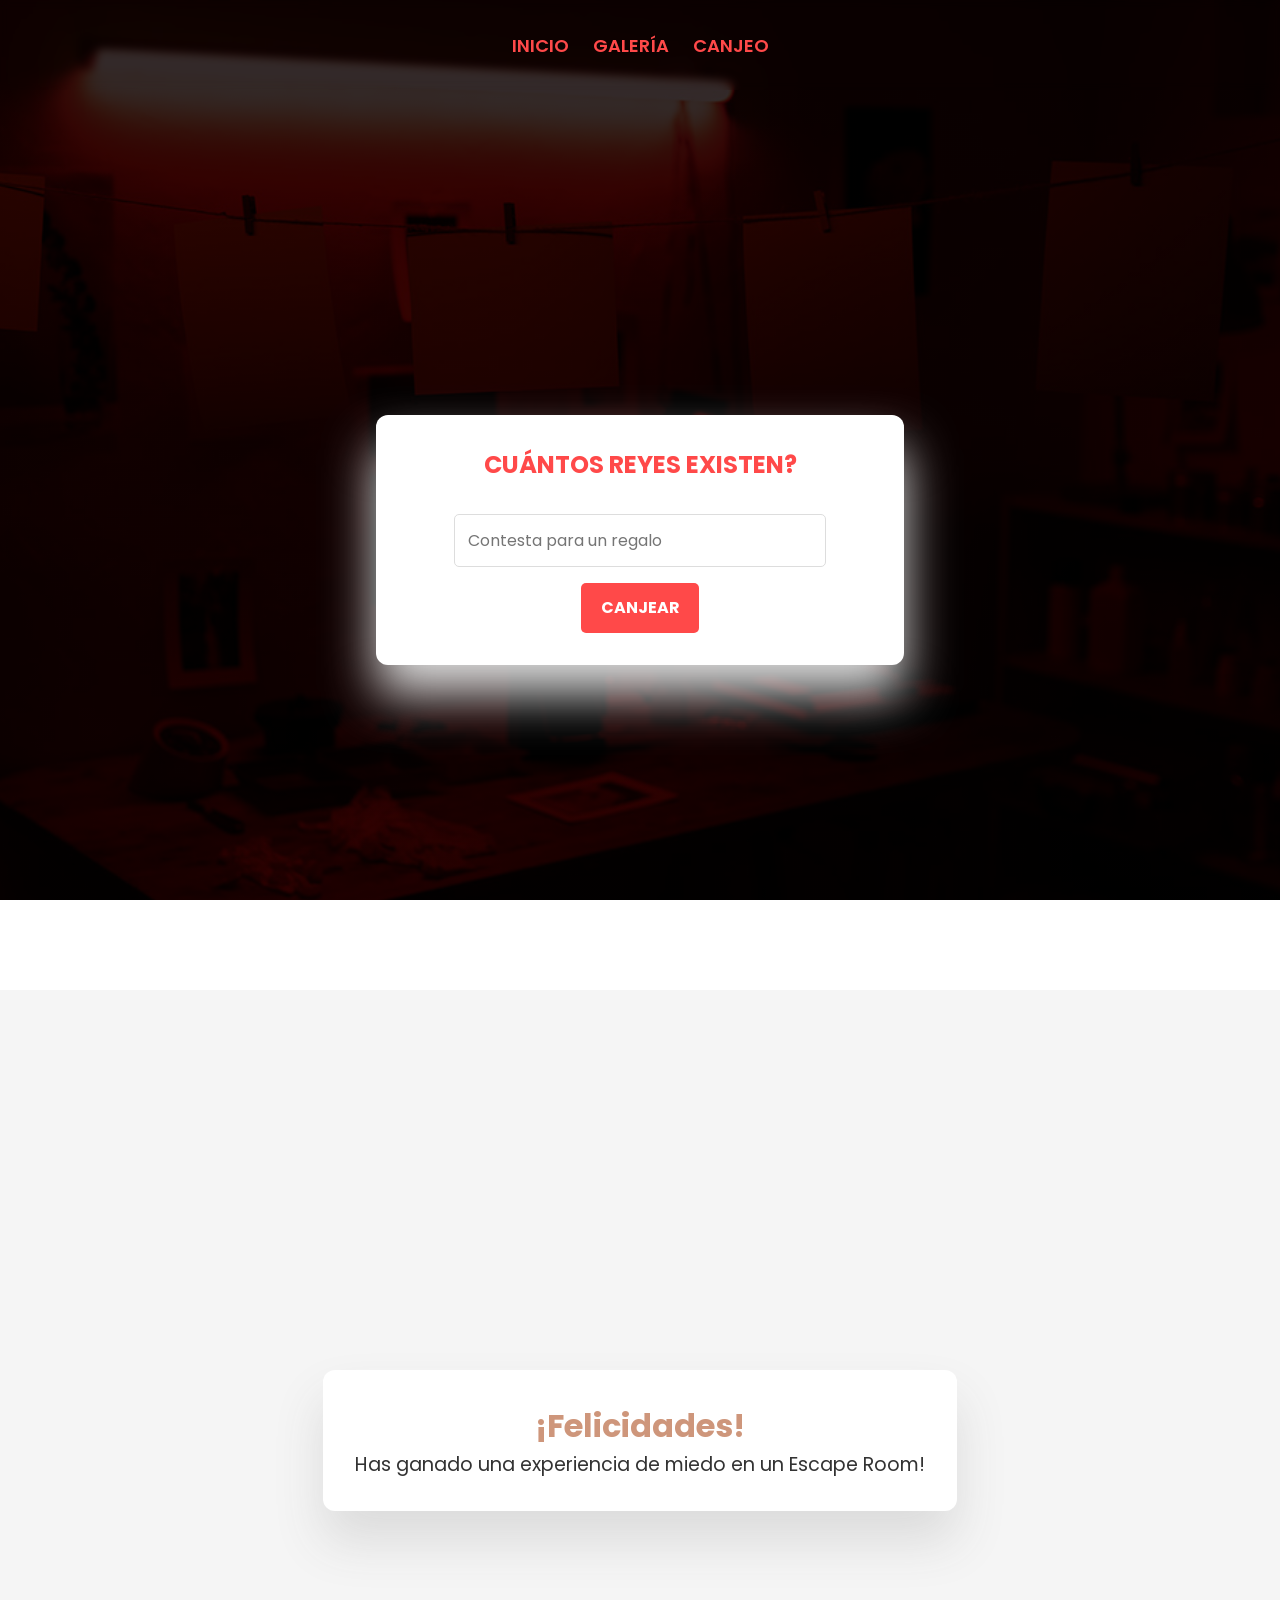
<file: index.html>
<!DOCTYPE html>
<html lang="es">
<head>
    <meta charset="UTF-8">
    <meta name="viewport" content="width=device-width, initial-scale=1.0">
    <title>Canje de Código de Regalo</title>
    <link rel="stylesheet" href="canjeoStyle.css">
</head>
<body>

    <header>
        <nav class="nav">
            <a href="https://roodri02.github.io/NUESTRA-WEB/index.html" >Inicio</a>
            <a href="https://roodri02.github.io/NUESTRA-WEB/galeria.html" >Galería</a>
            <a href="" class="active">Canjeo</a>
        </nav>

    </header>
    <!-- Contenedor Principal -->
    <div class="redeem-container">

        <div class="redeem-box">
            <h2>Cuántos reyes existen?</h2>
            <input type="text" id="gift-code" placeholder="Contesta para un regalo">
            <button id="redeem-btn">Canjear</button>
            <p id="error-message" class="hidden">Código incorrecto. Inténtalo nuevamente.</p>
        </div>
    </div>

    <!-- Pantalla de premio -->
    <div class="prize-container hidden">
        <div class="prize-message">
            <h2>¡Felicidades!</h2>
            <p>Has ganado una experiencia de miedo en un Escape Room!</p>
        </div>
    </div>


    <div class="container">
        <h1>El Asesino de la red</h1>
        <div class="escape-room-info">
            <p>Un asesino en serie tiene a los habitantes de Logroño completamente atemorizados. Ya ha matado a 12 personas en menos de tres meses y acaba de secuestrar a su última víctima. Los cuerpos de seguridad están desorientados, no saben como podrán atraparlo, lo único que conocen hasta ahora es su modus operandi, selecciona a sus víctimas a través de las redes sociales.
                <br>
                <br>
                ¿Podrás averiguar de quien se trata? ¿Y salvar a su última víctima con vida? Rápido, no sabemos de cuanto tiempo disponemos antes de que lo asesine. Y sobre todo cuidado, es una persona muy astuta, no te conviertas en su siguiente víctimas.
                ¿Podrás atraparlo a TIEMPO?
                <br>
                <br> Cuando estés preparada para adentrarte en la Escape Room, pulsa el botón que se encuentra justo debajo.
            </p>
            <a class="reserva-button" href="https://mazescape.es/reservar-escape-room-mazeroom/">RESERVA YA</a>
        </div>

        <img  src="Images/escaperoomimg.webp" alt="">
    </div>
    

    <script src="script.js"></script>
</body>
</html>
</file>
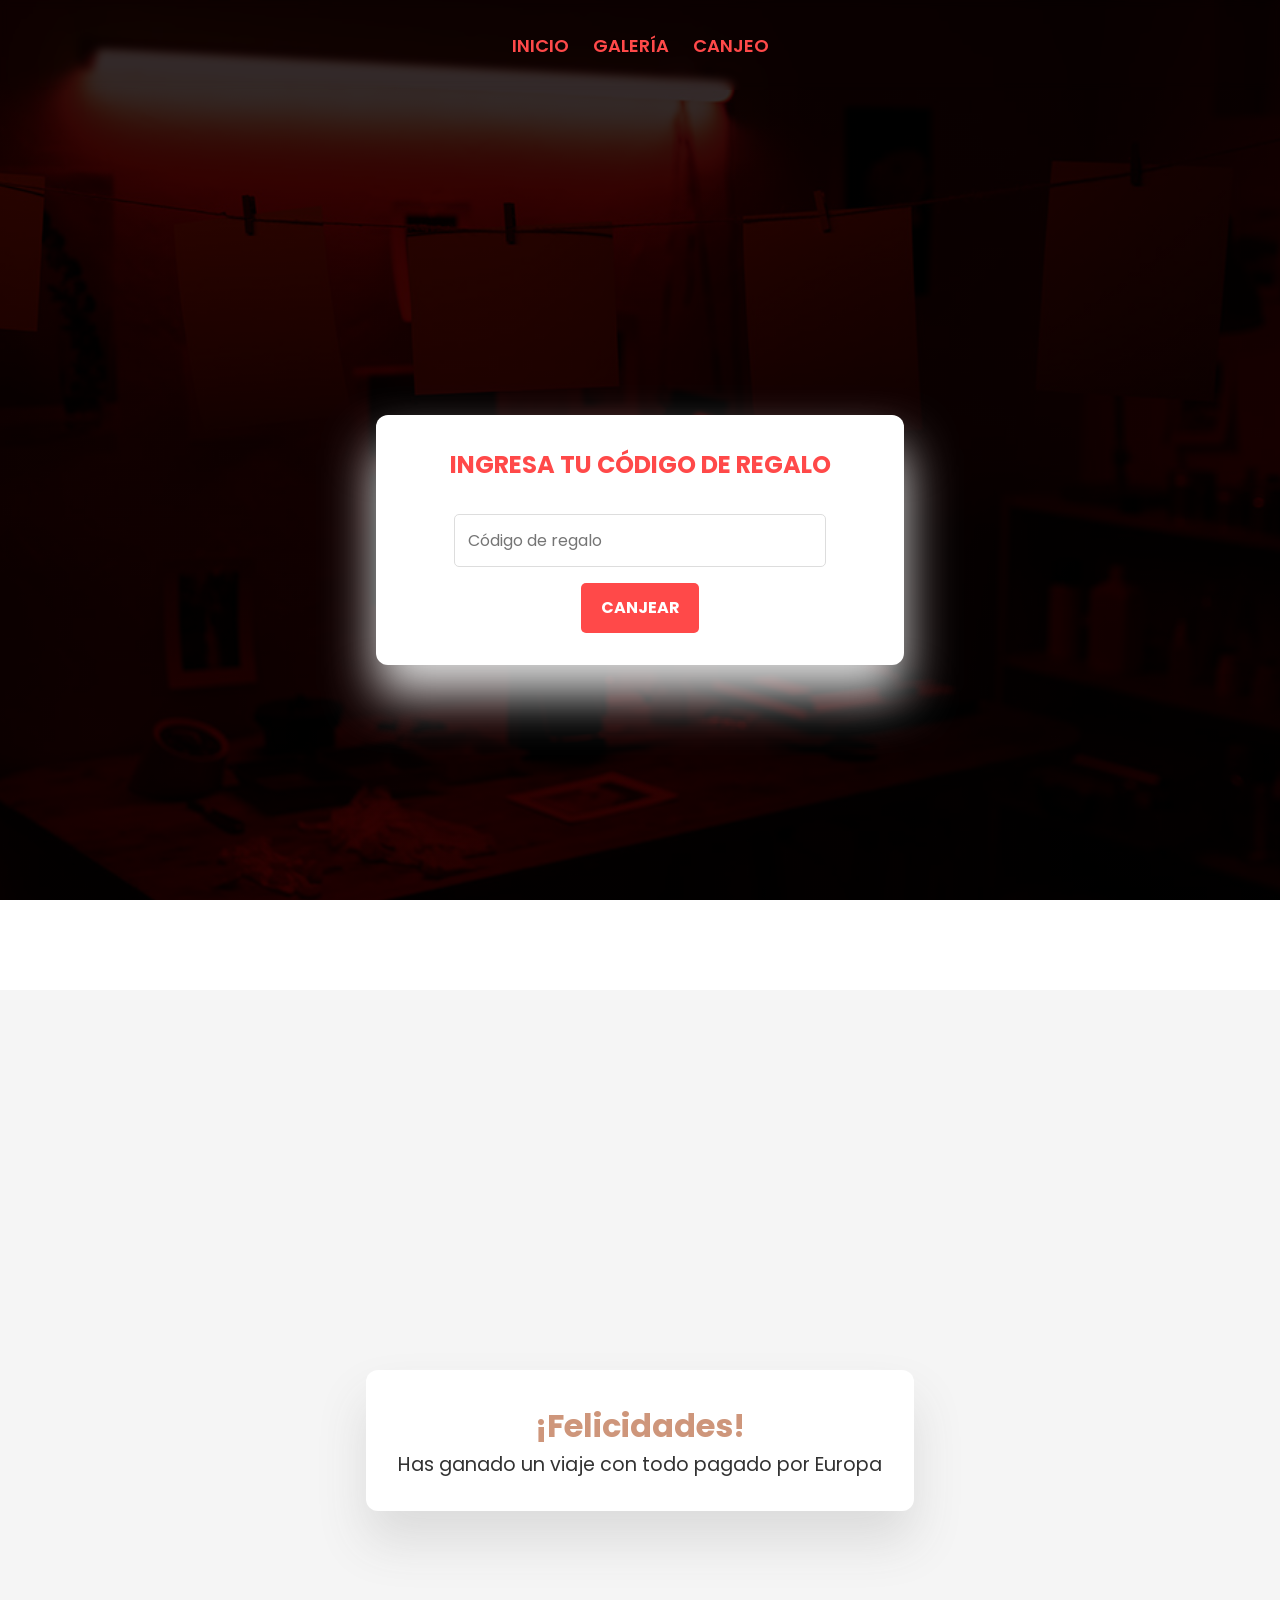
<file: canjeo.html>
<!DOCTYPE html>
<html lang="es">
<head>
    <meta charset="UTF-8">
    <meta name="viewport" content="width=device-width, initial-scale=1.0">
    <title>Canje de Código de Regalo</title>
    <link rel="stylesheet" href="canjeoStyle.css">
</head>
<body>

    <header>
        <nav class="nav">
            <a href="https://roodri02.github.io/NUESTRA-WEB/index.html" >Inicio</a>
            <a href="https://roodri02.github.io/NUESTRA-WEB/galeria.html" >Galería</a>
            <a href="" class="active">Canjeo</a>
        </nav>

    </header>
    <!-- Contenedor Principal -->
    <div class="redeem-container">

        <div class="redeem-box">
            <h2>Ingresa tu código de regalo</h2>
            <input type="text" id="gift-code" placeholder="Código de regalo">
            <button id="redeem-btn">Canjear</button>
            <p id="error-message" class="hidden">Código incorrecto. Inténtalo nuevamente.</p>
        </div>
    </div>

    <!-- Pantalla de premio -->
    <div class="prize-container hidden">
        <div class="prize-message">
            <h2>¡Felicidades!</h2>
            <p>Has ganado un viaje con todo pagado por Europa</p>
        </div>
    </div>

    <!-- Contenedor de la Página Final -->
    <div class="container hidden">
        <div class="container">

            <div class="slide">
    
                
                <div class="item" style="background-image: url(../Images/Assets/FotosDestinos/suiza.jpg);">
                    <div class="content">
                        <div class="name">Switzerland</div>
                        <div class="des">Lorem ipsum dolor, sit amet consectetur adipisicing elit. Ab, eum!</div>
                        <button>See More</button>
                    </div>
                </div>
                <div class="item" style="background-image: url(../Images/Assets/FotosDestinos/antalya.webp);">
                    <div class="content">
                        <div class="name">Antalya</div>
                        <div class="des">Lorem ipsum dolor, sit amet consectetur adipisicing elit. Ab, eum!</div>
                        <button>See More</button>
                    </div>
                </div>
                <div class="item" style="background-image: url(../Images/Assets/FotosDestinos/bambard.jpg);">
                    <div class="content">
                        <div class="name">Bamberg</div>
                        <div class="des">Lorem ipsum dolor, sit amet consectetur adipisicing elit. Ab, eum!</div>
                        <button>See More</button>
                    </div>
                </div>
                <div class="item" style="background-image: url(../Images/Assets/FotosDestinos/bergen.jpg);">
                    <div class="content">
                        <div class="name">Bergen</div>
                        <div class="des">Lorem ipsum dolor, sit amet consectetur adipisicing elit. Ab, eum!</div>
                        <button>See More</button>
                    </div>
                </div>
                <div class="item" style="background-image: url(../Images/Assets/FotosDestinos/brujas.jpg);">
                    <div class="content">
                        <div class="name">Brujas</div>
                        <div class="des">Lorem ipsum dolor, sit amet consectetur adipisicing elit. Ab, eum!</div>
                        <button>See More</button>
                    </div>
                </div>
                <div class="item" style="background-image: url(../Images/Assets/FotosDestinos/budva.jpg);">
                    <div class="content">
                        <div class="name">Budva</div>
                        <div class="des">Lorem ipsum dolor, sit amet consectetur adipisicing elit. Ab, eum!</div>
                        <button>See More</button>
                    </div>
                </div>
                <div class="item" style="background-image: url(../Images/Assets/FotosDestinos/burdeos.jpg);">
                    <div class="content">
                        <div class="name">Burdeos</div>
                        <div class="des">Lorem ipsum dolor, sit amet consectetur adipisicing elit. Ab, eum!</div>
                        <button>See More</button>
                    </div>
                </div>
                <div class="item" style="background-image: url(../Images/Assets/FotosDestinos/catania.jpg);">
                    <div class="content">
                        <div class="name">Catania</div>
                        <div class="des">Lorem ipsum dolor, sit amet consectetur adipisicing elit. Ab, eum!</div>
                        <button>See More</button>
                    </div>
                </div>
    
                <div class="item" style="background-image: url(../Images/Assets/FotosDestinos/cesky.jpg);">
                    <div class="content">
                        <div class="name">Cesky</div>
                        <div class="des">Lorem ipsum dolor, sit amet consectetur adipisicing elit. Ab, eum!</div>
                        <button>See More</button>
                    </div>
                </div>
                <div class="item" style="background-image: url(../Images/Assets/FotosDestinos/colmar.jpg);">
                    <div class="content">
                        <div class="name">Colmar</div>
                        <div class="des">Lorem ipsum dolor, sit amet consectetur adipisicing elit. Ab, eum!</div>
                        <button>See More</button>
                    </div>
                </div>
                <div class="item" style="background-image: url(../Images/Assets/FotosDestinos/dresde.jpg);">
                    <div class="content">
                        <div class="name">Dresde</div>
                        <div class="des">Lorem ipsum dolor, sit amet consectetur adipisicing elit. Ab, eum!</div>
                        <button>See More</button>
                    </div>
                </div>
    
                <div class="item" style="background-image: url(../Images/Assets/FotosDestinos/dublin0.jpg);">
                    <div class="content">
                        <div class="name">Dublin</div>
                        <div class="des">Lorem ipsum dolor, sit amet consectetur adipisicing elit. Ab, eum!</div>
                        <button>See More</button>
                    </div>
                </div>
    
                <div class="item" style="background-image: url(../Images/Assets/FotosDestinos/edimburgo.jpg);">
                    <div class="content">
                        <div class="name">Edimburgo</div>
                        <div class="des">Lorem ipsum dolor, sit amet consectetur adipisicing elit. Ab, eum!</div>
                        <button>See More</button>
                    </div>
                </div>
    
                <div class="item" style="background-image: url(../Images/Assets/FotosDestinos/estrasburgo.jpg);">
                    <div class="content">
                        <div class="name">Estrasburgo</div>
                        <div class="des">Lorem ipsum dolor, sit amet consectetur adipisicing elit. Ab, eum!</div>
                        <button>See More</button>
                    </div>
                </div>
    
                <div class="item" style="background-image: url(../Images/Assets/FotosDestinos/gante.jpg);">
                    <div class="content">
                        <div class="name">Gante</div>
                        <div class="des">Lorem ipsum dolor, sit amet consectetur adipisicing elit. Ab, eum!</div>
                        <button>See More</button>
                    </div>
                </div>
    
                <div class="item" style="background-image: url(../Images/Assets/FotosDestinos/giethoorn.jpg);">
                    <div class="content">
                        <div class="name">Giethoorn</div>
                        <div class="des">Lorem ipsum dolor, sit amet consectetur adipisicing elit. Ab, eum!</div>
                        <button>See More</button>
                    </div>
                </div>
    
                <div class="item" style="background-image: url(../Images/Assets/FotosDestinos/laponia.jpg);">
                    <div class="content">
                        <div class="name">Laponia</div>
                        <div class="des">Lorem ipsum dolor, sit amet consectetur adipisicing elit. Ab, eum!</div>
                        <button>See More</button>
                    </div>
                </div>
    
                <div class="item" style="background-image: url(../Images/Assets/FotosDestinos/halstatt.jpg);">
                    <div class="content">
                        <div class="name">Hallstat</div>
                        <div class="des">Lorem ipsum dolor, sit amet consectetur adipisicing elit. Ab, eum!</div>
                        <button>See More</button>
                    </div>
                </div>
    
                <div class="item" style="background-image: url(../Images/Assets/FotosDestinos/hvar.webp);">
                    <div class="content">
                        <div class="name">Hvar</div>
                        <div class="des">Lorem ipsum dolor, sit amet consectetur adipisicing elit. Ab, eum!</div>
                        <button>See More</button>
                    </div>
                </div>
    
                <div class="item" style="background-image: url(../Images/Assets/FotosDestinos/inbruck.jpg);">
                    <div class="content">
                        <div class="name">Insbruck</div>
                        <div class="des">Lorem ipsum dolor, sit amet consectetur adipisicing elit. Ab, eum!</div>
                        <button>See More</button>
                    </div>
                </div>
    
                <div class="item" style="background-image: url(../Images/Assets/FotosDestinos/interlaken.webp);">
                    <div class="content">
                        <div class="name">Interlaken</div>
                        <div class="des">Lorem ipsum dolor, sit amet consectetur adipisicing elit. Ab, eum!</div>
                        <button>See More</button>
                    </div>
                </div>
    
                <div class="item" style="background-image: url(../Images/Assets/FotosDestinos/kassel.jpg);">
                    <div class="content">
                        <div class="name">Kassel</div>
                        <div class="des">Lorem ipsum dolor, sit amet consectetur adipisicing elit. Ab, eum!</div>
                        <button>See More</button>
                    </div>
                </div>
    
                <div class="item" style="background-image: url(../Images/Assets/FotosDestinos/kilkenny.jpg);">
                    <div class="content">
                        <div class="name">Kilkenny</div>
                        <div class="des">Lorem ipsum dolor, sit amet consectetur adipisicing elit. Ab, eum!</div>
                        <button>See More</button>
                    </div>
                </div>
    
    
                <div class="item" style="background-image: url(../Images/Assets/FotosDestinos/kotor.jpg);">
                    <div class="content">
                        <div class="name">Kotor</div>
                        <div class="des">Lorem ipsum dolor, sit amet consectetur adipisicing elit. Ab, eum!</div>
                        <button>See More</button>
                    </div>
                </div>
    
                <div class="item" style="background-image: url(../Images/Assets/FotosDestinos/liublania.jpg);">
                    <div class="content">
                        <div class="name">Liublania</div>
                        <div class="des">Lorem ipsum dolor, sit amet consectetur adipisicing elit. Ab, eum!</div>
                        <button>See More</button>
                    </div>
                </div>
    
                <div class="item" style="background-image: url(../Images/Assets/FotosDestinos/manchester.jpg);">
                    <div class="content">
                        <div class="name">Manchester</div>
                        <div class="des">Lorem ipsum dolor, sit amet consectetur adipisicing elit. Ab, eum!</div>
                        <button>See More</button>
                    </div>
                </div>
    
                <div class="item" style="background-image: url(../Images/Assets/FotosDestinos/niza.jpg);">
                    <div class="content">
                        <div class="name">Niza</div>
                        <div class="des">Lorem ipsum dolor, sit amet consectetur adipisicing elit. Ab, eum!</div>
                        <button>See More</button>
                    </div>
                </div>
    
                <div class="item" style="background-image: url(../Images/Assets/FotosDestinos/oporto.jpg);">
                    <div class="content">
                        <div class="name">Oporto</div>
                        <div class="des">Lorem ipsum dolor, sit amet consectetur adipisicing elit. Ab, eum!</div>
                        <button>See More</button>
                    </div>
                </div>
    
                <div class="item" style="background-image: url(../Images/Assets/FotosDestinos/positano.jpg);">
                    <div class="content">
                        <div class="name">Positano</div>
                        <div class="des">Lorem ipsum dolor, sit amet consectetur adipisicing elit. Ab, eum!</div>
                        <button>See More</button>
                    </div>
                </div>
    
                <div class="item" style="background-image: url(../Images/Assets/FotosDestinos/salzburgo.webp);">
                    <div class="content">
                        <div class="name">Salzburgo</div>
                        <div class="des">Lorem ipsum dolor, sit amet consectetur adipisicing elit. Ab, eum!</div>
                        <button>See More</button>
                    </div>
                </div>
    
    
                <div class="item" style="background-image: url(../Images/Assets/FotosDestinos/stuttgard1.jpg);">
                    <div class="content">
                        <div class="name">Stuttgard</div>
                        <div class="des">Lorem ipsum dolor, sit amet consectetur adipisicing elit. Ab, eum!</div>
                        <button>See More</button>
                    </div>
                </div>
    
                <div class="item" style="background-image: url(../Images/Assets/FotosDestinos/tallin.jpg);">
                    <div class="content">
                        <div class="name">Tallin</div>
                        <div class="des">Lorem ipsum dolor, sit amet consectetur adipisicing elit. Ab, eum!</div>
                        <button>See More</button>
                    </div>
                </div>
    
                <div class="item" style="background-image: url(../Images/Assets/FotosDestinos/tomso.jpg);">
                    <div class="content">
                        <div class="name">Tromso</div>
                        <div class="des">Lorem ipsum dolor, sit amet consectetur adipisicing elit. Ab, eum!</div>
                        <button>See More</button>
                    </div>
                </div>
    
    
            </div>
            <div class="button">
                <button class="prev"><i class="fa-solid fa-arrow-left"></i></button>
                <button class="next"><i class="fa-solid fa-arrow-right"></i></button>
            </div>
    
        </div>
    
    
        <script>
            let next = document.querySelector('.next')
            let prev = document.querySelector('.prev')
    
            next.addEventListener('click', function(){
                let items = document.querySelectorAll('.item')
                document.querySelector('.slide').appendChild(items[0])
            })
    
            prev.addEventListener('click', function(){
                let items = document.querySelectorAll('.item')
                document.querySelector('.slide').prepend(items[items.length - 1]) // here the length of items = 6
            })
    
        </script>
    </div>

    <script src="script.js"></script>
</body>
</html>
</file>
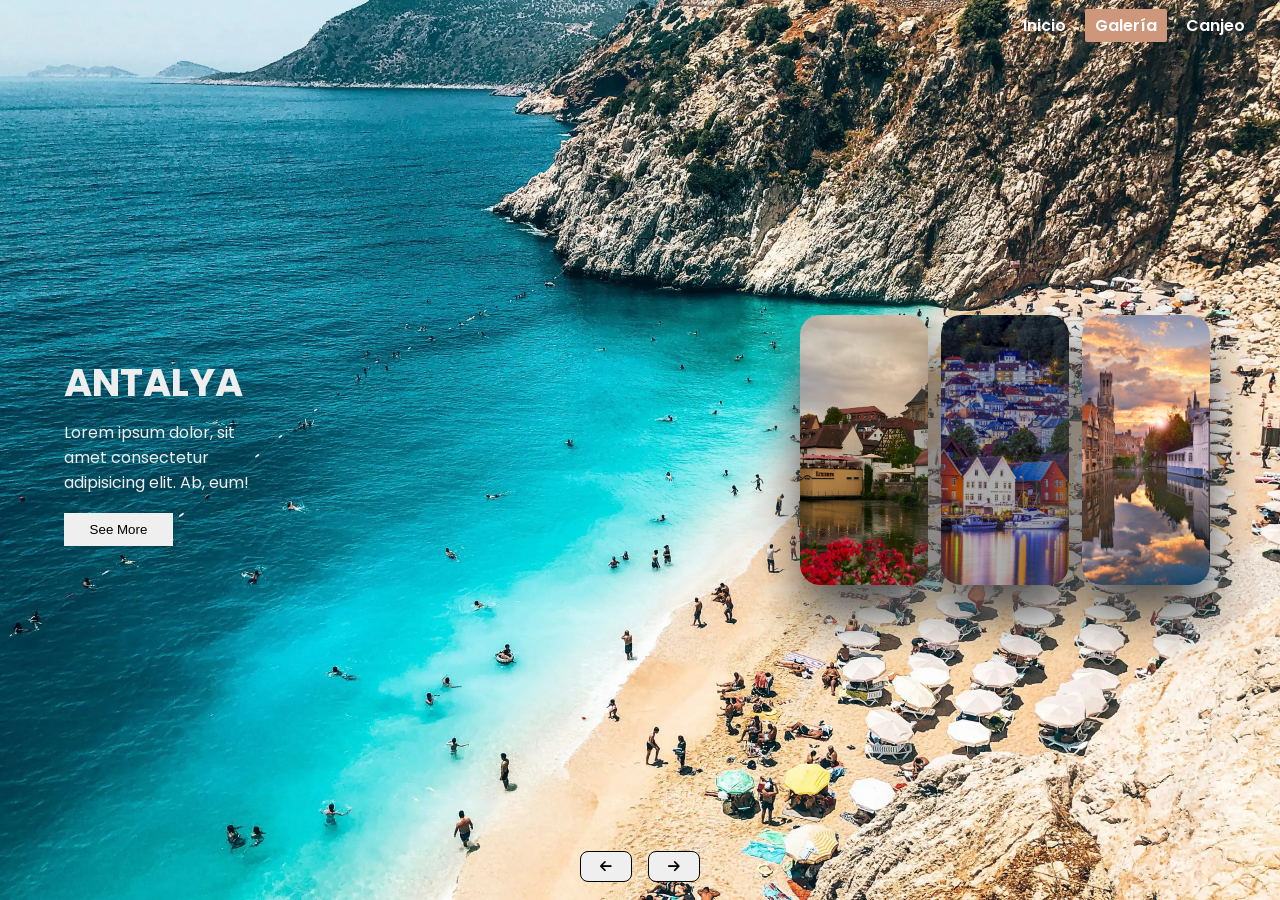
<file: Carrusel/carrusel.html>
<!DOCTYPE html>
<html lang="en">
<head>
    <meta charset="UTF-8">
    <meta name="viewport" content="width=device-width, initial-scale=1.0">
    <title>Document</title>
    <link rel="stylesheet" href="carruselStyle.css">

    <!--Font Awesome CDN-->
    <link rel="stylesheet" href="https://cdnjs.cloudflare.com/ajax/libs/font-awesome/6.4.0/css/all.min.css" 
    integrity="sha512-iecdLmaskl7CVkqkXNQ/ZH/XLlvWZOJyj7Yy7tcenmpD1ypASozpmT/E0iPtmFIB46ZmdtAc9eNBvH0H/ZpiBw==" 
    crossorigin="anonymous" referrerpolicy="no-referrer" />

</head>
<body>
    <header>
        <nav class="nav">
            <a href="../index.html" >Inicio</a>
            <a href="" class="active">Galería</a>
            <a href="../canjeo.html">Canjeo</a>
        </nav>

    </header>


    <div class="container">

        <div class="slide">

            
            <div class="item" style="background-image: url(../Images/Assets/FotosDestinos/suiza.jpg);">
                <div class="content">
                    <div class="name">Switzerland</div>
                    <div class="des">Lorem ipsum dolor, sit amet consectetur adipisicing elit. Ab, eum!</div>
                    <button>See More</button>
                </div>
            </div>
            <div class="item" style="background-image: url(../Images/Assets/FotosDestinos/antalya.webp);">
                <div class="content">
                    <div class="name">Antalya</div>
                    <div class="des">Lorem ipsum dolor, sit amet consectetur adipisicing elit. Ab, eum!</div>
                    <button>See More</button>
                </div>
            </div>
            <div class="item" style="background-image: url(../Images/Assets/FotosDestinos/bambard.jpg);">
                <div class="content">
                    <div class="name">Bamberg</div>
                    <div class="des">Lorem ipsum dolor, sit amet consectetur adipisicing elit. Ab, eum!</div>
                    <button>See More</button>
                </div>
            </div>
            <div class="item" style="background-image: url(../Images/Assets/FotosDestinos/bergen.jpg);">
                <div class="content">
                    <div class="name">Bergen</div>
                    <div class="des">Lorem ipsum dolor, sit amet consectetur adipisicing elit. Ab, eum!</div>
                    <button>See More</button>
                </div>
            </div>
            <div class="item" style="background-image: url(../Images/Assets/FotosDestinos/brujas.jpg);">
                <div class="content">
                    <div class="name">Brujas</div>
                    <div class="des">Lorem ipsum dolor, sit amet consectetur adipisicing elit. Ab, eum!</div>
                    <button>See More</button>
                </div>
            </div>
            <div class="item" style="background-image: url(../Images/Assets/FotosDestinos/budva.jpg);">
                <div class="content">
                    <div class="name">Budva</div>
                    <div class="des">Lorem ipsum dolor, sit amet consectetur adipisicing elit. Ab, eum!</div>
                    <button>See More</button>
                </div>
            </div>
            <div class="item" style="background-image: url(../Images/Assets/FotosDestinos/burdeos.jpg);">
                <div class="content">
                    <div class="name">Burdeos</div>
                    <div class="des">Lorem ipsum dolor, sit amet consectetur adipisicing elit. Ab, eum!</div>
                    <button>See More</button>
                </div>
            </div>
            <div class="item" style="background-image: url(../Images/Assets/FotosDestinos/catania.jpg);">
                <div class="content">
                    <div class="name">Catania</div>
                    <div class="des">Lorem ipsum dolor, sit amet consectetur adipisicing elit. Ab, eum!</div>
                    <button>See More</button>
                </div>
            </div>

            <div class="item" style="background-image: url(../Images/Assets/FotosDestinos/cesky.jpg);">
                <div class="content">
                    <div class="name">Cesky</div>
                    <div class="des">Lorem ipsum dolor, sit amet consectetur adipisicing elit. Ab, eum!</div>
                    <button>See More</button>
                </div>
            </div>
            <div class="item" style="background-image: url(../Images/Assets/FotosDestinos/colmar.jpg);">
                <div class="content">
                    <div class="name">Colmar</div>
                    <div class="des">Lorem ipsum dolor, sit amet consectetur adipisicing elit. Ab, eum!</div>
                    <button>See More</button>
                </div>
            </div>
            <div class="item" style="background-image: url(../Images/Assets/FotosDestinos/dresde.jpg);">
                <div class="content">
                    <div class="name">Dresde</div>
                    <div class="des">Lorem ipsum dolor, sit amet consectetur adipisicing elit. Ab, eum!</div>
                    <button>See More</button>
                </div>
            </div>

            <div class="item" style="background-image: url(../Images/Assets/FotosDestinos/dublin0.jpg);">
                <div class="content">
                    <div class="name">Dublin</div>
                    <div class="des">Lorem ipsum dolor, sit amet consectetur adipisicing elit. Ab, eum!</div>
                    <button>See More</button>
                </div>
            </div>

            <div class="item" style="background-image: url(../Images/Assets/FotosDestinos/edimburgo.jpg);">
                <div class="content">
                    <div class="name">Edimburgo</div>
                    <div class="des">Lorem ipsum dolor, sit amet consectetur adipisicing elit. Ab, eum!</div>
                    <button>See More</button>
                </div>
            </div>

            <div class="item" style="background-image: url(../Images/Assets/FotosDestinos/estrasburgo.jpg);">
                <div class="content">
                    <div class="name">Estrasburgo</div>
                    <div class="des">Lorem ipsum dolor, sit amet consectetur adipisicing elit. Ab, eum!</div>
                    <button>See More</button>
                </div>
            </div>

            <div class="item" style="background-image: url(../Images/Assets/FotosDestinos/gante.jpg);">
                <div class="content">
                    <div class="name">Gante</div>
                    <div class="des">Lorem ipsum dolor, sit amet consectetur adipisicing elit. Ab, eum!</div>
                    <button>See More</button>
                </div>
            </div>

            <div class="item" style="background-image: url(../Images/Assets/FotosDestinos/giethoorn.jpg);">
                <div class="content">
                    <div class="name">Giethoorn</div>
                    <div class="des">Lorem ipsum dolor, sit amet consectetur adipisicing elit. Ab, eum!</div>
                    <button>See More</button>
                </div>
            </div>

            <div class="item" style="background-image: url(../Images/Assets/FotosDestinos/laponia.jpg);">
                <div class="content">
                    <div class="name">Laponia</div>
                    <div class="des">Lorem ipsum dolor, sit amet consectetur adipisicing elit. Ab, eum!</div>
                    <button>See More</button>
                </div>
            </div>

            <div class="item" style="background-image: url(../Images/Assets/FotosDestinos/halstatt.jpg);">
                <div class="content">
                    <div class="name">Hallstat</div>
                    <div class="des">Lorem ipsum dolor, sit amet consectetur adipisicing elit. Ab, eum!</div>
                    <button>See More</button>
                </div>
            </div>

            <div class="item" style="background-image: url(../Images/Assets/FotosDestinos/hvar.webp);">
                <div class="content">
                    <div class="name">Hvar</div>
                    <div class="des">Lorem ipsum dolor, sit amet consectetur adipisicing elit. Ab, eum!</div>
                    <button>See More</button>
                </div>
            </div>

            <div class="item" style="background-image: url(../Images/Assets/FotosDestinos/inbruck.jpg);">
                <div class="content">
                    <div class="name">Insbruck</div>
                    <div class="des">Lorem ipsum dolor, sit amet consectetur adipisicing elit. Ab, eum!</div>
                    <button>See More</button>
                </div>
            </div>

            <div class="item" style="background-image: url(../Images/Assets/FotosDestinos/interlaken.webp);">
                <div class="content">
                    <div class="name">Interlaken</div>
                    <div class="des">Lorem ipsum dolor, sit amet consectetur adipisicing elit. Ab, eum!</div>
                    <button>See More</button>
                </div>
            </div>

            <div class="item" style="background-image: url(../Images/Assets/FotosDestinos/kassel.jpg);">
                <div class="content">
                    <div class="name">Kassel</div>
                    <div class="des">Lorem ipsum dolor, sit amet consectetur adipisicing elit. Ab, eum!</div>
                    <button>See More</button>
                </div>
            </div>

            <div class="item" style="background-image: url(../Images/Assets/FotosDestinos/kilkenny.jpg);">
                <div class="content">
                    <div class="name">Kilkenny</div>
                    <div class="des">Lorem ipsum dolor, sit amet consectetur adipisicing elit. Ab, eum!</div>
                    <button>See More</button>
                </div>
            </div>


            <div class="item" style="background-image: url(../Images/Assets/FotosDestinos/kotor.jpg);">
                <div class="content">
                    <div class="name">Kotor</div>
                    <div class="des">Lorem ipsum dolor, sit amet consectetur adipisicing elit. Ab, eum!</div>
                    <button>See More</button>
                </div>
            </div>

            <div class="item" style="background-image: url(../Images/Assets/FotosDestinos/liublania.jpg);">
                <div class="content">
                    <div class="name">Liublania</div>
                    <div class="des">Lorem ipsum dolor, sit amet consectetur adipisicing elit. Ab, eum!</div>
                    <button>See More</button>
                </div>
            </div>

            <div class="item" style="background-image: url(../Images/Assets/FotosDestinos/manchester.jpg);">
                <div class="content">
                    <div class="name">Manchester</div>
                    <div class="des">Lorem ipsum dolor, sit amet consectetur adipisicing elit. Ab, eum!</div>
                    <button>See More</button>
                </div>
            </div>

            <div class="item" style="background-image: url(../Images/Assets/FotosDestinos/niza.jpg);">
                <div class="content">
                    <div class="name">Niza</div>
                    <div class="des">Lorem ipsum dolor, sit amet consectetur adipisicing elit. Ab, eum!</div>
                    <button>See More</button>
                </div>
            </div>

            <div class="item" style="background-image: url(../Images/Assets/FotosDestinos/oporto.jpg);">
                <div class="content">
                    <div class="name">Oporto</div>
                    <div class="des">Lorem ipsum dolor, sit amet consectetur adipisicing elit. Ab, eum!</div>
                    <button>See More</button>
                </div>
            </div>

            <div class="item" style="background-image: url(../Images/Assets/FotosDestinos/positano.jpg);">
                <div class="content">
                    <div class="name">Positano</div>
                    <div class="des">Lorem ipsum dolor, sit amet consectetur adipisicing elit. Ab, eum!</div>
                    <button>See More</button>
                </div>
            </div>

            <div class="item" style="background-image: url(../Images/Assets/FotosDestinos/salzburgo.webp);">
                <div class="content">
                    <div class="name">Salzburgo</div>
                    <div class="des">Lorem ipsum dolor, sit amet consectetur adipisicing elit. Ab, eum!</div>
                    <button>See More</button>
                </div>
            </div>


            <div class="item" style="background-image: url(../Images/Assets/FotosDestinos/stuttgard1.jpg);">
                <div class="content">
                    <div class="name">Stuttgard</div>
                    <div class="des">Lorem ipsum dolor, sit amet consectetur adipisicing elit. Ab, eum!</div>
                    <button>See More</button>
                </div>
            </div>

            <div class="item" style="background-image: url(../Images/Assets/FotosDestinos/tallin.jpg);">
                <div class="content">
                    <div class="name">Tallin</div>
                    <div class="des">Lorem ipsum dolor, sit amet consectetur adipisicing elit. Ab, eum!</div>
                    <button>See More</button>
                </div>
            </div>

            <div class="item" style="background-image: url(../Images/Assets/FotosDestinos/tomso.jpg);">
                <div class="content">
                    <div class="name">Tromso</div>
                    <div class="des">Lorem ipsum dolor, sit amet consectetur adipisicing elit. Ab, eum!</div>
                    <button>See More</button>
                </div>
            </div>


        </div>
        <div class="button">
            <button class="prev"><i class="fa-solid fa-arrow-left"></i></button>
            <button class="next"><i class="fa-solid fa-arrow-right"></i></button>
        </div>

    </div>


    <script>
        let next = document.querySelector('.next')
        let prev = document.querySelector('.prev')

        next.addEventListener('click', function(){
            let items = document.querySelectorAll('.item')
            document.querySelector('.slide').appendChild(items[0])
        })

        prev.addEventListener('click', function(){
            let items = document.querySelectorAll('.item')
            document.querySelector('.slide').prepend(items[items.length - 1]) // here the length of items = 6
        })

    </script>
</body>
</html>
</file>
<file: canjeoStyle.css>
@import url('https://fonts.googleapis.com/css2?family=Poppins:ital,wght@0,100;0,200;0,300;0,400;0,500;0,600;0,700;0,800;0,900&display=swap');

* {
    margin: 0;
    padding: 0;
    box-sizing: border-box;
    font-family: 'Poppins', sans-serif;
}

body {
    background-image: linear-gradient(
        rgba(0,0,0,0.8),
        rgba(0,0,0,0.8)),
        url(Images/escaperoom.jpg);
    background-position: center  55%;
    background-repeat: no-repeat;
    background-size:  cover;
    background-attachment: fixed;
}


.hidden {
    display: none;
}

.redeem-container {
    width: 100vw;
    height: 100vh;
    display: flex;
    align-items: center;
    justify-content: center;
    background-image: rgba();
}

.prize-container {
    width: 100vw;
    height: 100vh;
    display: flex;
    align-items: center;
    justify-content: center;
    background: #f5f5f5;
}

.prize-message {
    text-align: center;
    background: #fff;
    padding: 2rem;
    border-radius: 12px;
    box-shadow: 0 30px 50px #dbdbdb;
}

.prize-message h2 {
    font-size: 2rem;
    color: #CE967B;
}

.prize-message p {
    font-size: 1.2rem;
    color: #333;
}

.redeem-box {
    text-align: center;
    background: #fff;
    padding: 2rem;
    border-radius: 12px;
    box-shadow: 0 30px 50px #dbdbdb;
}

.redeem-box h2 {
    font-size: 1.5rem;
    color: #ff4949;
    margin-bottom: 1rem;
    text-transform: uppercase;
}

.redeem-box input {
    width: 80%;
    padding: 0.8rem;
    font-size: 1rem;
    margin: 1rem 0;
    border-radius: 5px;
    border: 1px solid #ddd;
}

.redeem-box button {
    text-transform: uppercase;
    font-weight: bold;
    padding: 0.8rem 1.2rem;
    font-size: 1rem;
    color: rgb(255, 255, 255);
    background: #ff4949;
    border: none;
    border-radius: 5px;
    cursor: pointer;
    transition: background 0.3s;
}

.redeem-box button:hover {
    background: #9c1b1b;
}

#error-message {
    color: #ff3333;
    margin-top: 0.5rem;
    font-size: 0.9rem;
}


@import url('https://fonts.googleapis.com/css2?family=Poppins:ital,wght@0,100;0,200;0,300;0,400;0,500;0,600;0,700;0,800;0,900;1,100;1,200;1,300;1,400;1,500;1,600;1,700;1,800;1,900&display=swap');

.poppins-thin {
    font-family: "Poppins", sans-serif;
    font-weight: 100;
    font-style: normal;
  }
  
  .poppins-thin-italic {
    font-family: "Poppins", sans-serif;
    font-weight: 100;
    font-style: italic;
  }
  
  .poppins-extralight {
    font-family: "Poppins", sans-serif;
    font-weight: 200;
    font-style: normal;
  }
  
  .poppins-extralight-italic {
    font-family: "Poppins", sans-serif;
    font-weight: 200;
    font-style: italic;
  }
  
  .poppins-light {
    font-family: "Poppins", sans-serif;
    font-weight: 300;
    font-style: normal;
  }
  
  .poppins-light-italic {
    font-family: "Poppins", sans-serif;
    font-weight: 300;
    font-style: italic;
  }
  
  .poppins-regular {
    font-family: "Poppins", sans-serif;
    font-weight: 400;
    font-style: normal;
  }
  
  .poppins-regular-italic {
    font-family: "Poppins", sans-serif;
    font-weight: 400;
    font-style: italic;
  }
  
  .poppins-medium {
    font-family: "Poppins", sans-serif;
    font-weight: 500;
    font-style: normal;
  }
  
  .poppins-medium-italic {
    font-family: "Poppins", sans-serif;
    font-weight: 500;
    font-style: italic;
  }
  
  .poppins-semibold {
    font-family: "Poppins", sans-serif;
    font-weight: 600;
    font-style: normal;
  }
  
  .poppins-semibold-italic {
    font-family: "Poppins", sans-serif;
    font-weight: 600;
    font-style: italic;
  }
  
  .poppins-bold {
    font-family: "Poppins", sans-serif;
    font-weight: 700;
    font-style: normal;
  }
  
  .poppins-bold-italic {
    font-family: "Poppins", sans-serif;
    font-weight: 700;
    font-style: italic;
  }
  
  .poppins-extrabold {
    font-family: "Poppins", sans-serif;
    font-weight: 800;
    font-style: normal;
  }
  
  .poppins-extrabold-italic {
    font-family: "Poppins", sans-serif;
    font-weight: 800;
    font-style: italic;
  }
  
  .poppins-black {
    font-family: "Poppins", sans-serif;
    font-weight: 900;
    font-style: normal;
  }
  
  .poppins-black-italic {
    font-family: "Poppins", sans-serif;
    font-weight: 900;
    font-style: italic;
  }


* {
    margin: 0;
    padding: 0;
    box-sizing: border-box;
}

body {
    overflow: hidden;
}

/* Header section */

header{
    width: 100%; 
    max-width: 100%;
    padding: 20px;
    height: 10vh;
    display: flex;
    align-items: center;
    position: relative;
    z-index: 1000;
    justify-content: center;
    backdrop-filter: blur(4px);
    text-transform: uppercase;
}

header nav a{
    color: rgb(255, 73, 73);
    padding: 5px 10px;
    font-size: 18px;
    transition: 0.2s;
    text-decoration: none;
    font-weight: bold;
}

a:hover{
    color: white;
    text-shadow: 0 0 1px white ,
    0 0 20px white ;
    border-radius: 2px;
}


.nav a{
    font-weight: 600;
}




/* Añadimos la clase fade para manejar las transiciones */
.fade {
    transition: opacity 1s ease-in-out;
    opacity: 0;
}

.visible {
    display: flex;
}

.container{
    position: absolute;
    top: 50%;
    left: 50%;
    transform: translate(-50%,-50%);
    width: 50vw;
    height: 30vh;
    display: none;
    flex-direction: column;
    align-items: center;
    justify-content: center;
    color: white;
    gap: 30px;
}

.container h1{
    font-size: 60px;
    color: #ff4949;
}

.container p{
    flex-wrap: wrap;
}

.container img{
    width: 50%;
    height: 90%;
    border-radius: 10px;
    box-shadow: 0 0 100px #ff49497e;
}

.escape-room-info{
    height: fit-content;
    display: flex;
    flex-direction: column;
    justify-content: center;
    align-items: center;
    gap: 20px;
}

.reserva-button{
    width: fit-content;
    color: white;
    padding: 10px 20px;
    border : 1px solid #ff4949;
    text-decoration: none;
    font-weight: bold;
}

.reserva-button:hover{
    background-color: #ff4949;
    color: black;
}


@media screen and (max-width : 800px) {
  
  .container{
    position: absolute;
    top: 50%;
    left: 50%;
    transform: translate(-50%,-50%);
    width: 95vw;
    height: 30vh;
    display: none;
    flex-direction: column;
    align-items: center;
    justify-content: center;
    color: white;
    gap: 20px;
  }

  .escape-room-info{
    width: 90%;
    height: fit-content;
    display: flex;
    flex-direction: column;
    justify-content: center;
    align-items: center;
    gap: 20px;
  }

  .container h1{
    font-size: 40px;
  } 

  .container p {
    font-size: 10px;
  }

  
.container img{
  margin-top: 30px;
  width: 80%;
  height: 90%;
  border-radius: 10px;
  box-shadow: 0 0 100px #ff49497e;
}

}
</file>
<file: Carrusel/carruselStyle.css>
@import url('https://fonts.googleapis.com/css2?family=Poppins:ital,wght@0,100;0,200;0,300;0,400;0,500;0,600;0,700;0,800;0,900;1,100;1,200;1,300;1,400;1,500;1,600;1,700;1,800;1,900&display=swap');

.poppins-thin {
    font-family: "Poppins", sans-serif;
    font-weight: 100;
    font-style: normal;
  }
  
  .poppins-thin-italic {
    font-family: "Poppins", sans-serif;
    font-weight: 100;
    font-style: italic;
  }
  
  .poppins-extralight {
    font-family: "Poppins", sans-serif;
    font-weight: 200;
    font-style: normal;
  }
  
  .poppins-extralight-italic {
    font-family: "Poppins", sans-serif;
    font-weight: 200;
    font-style: italic;
  }
  
  .poppins-light {
    font-family: "Poppins", sans-serif;
    font-weight: 300;
    font-style: normal;
  }
  
  .poppins-light-italic {
    font-family: "Poppins", sans-serif;
    font-weight: 300;
    font-style: italic;
  }
  
  .poppins-regular {
    font-family: "Poppins", sans-serif;
    font-weight: 400;
    font-style: normal;
  }
  
  .poppins-regular-italic {
    font-family: "Poppins", sans-serif;
    font-weight: 400;
    font-style: italic;
  }
  
  .poppins-medium {
    font-family: "Poppins", sans-serif;
    font-weight: 500;
    font-style: normal;
  }
  
  .poppins-medium-italic {
    font-family: "Poppins", sans-serif;
    font-weight: 500;
    font-style: italic;
  }
  
  .poppins-semibold {
    font-family: "Poppins", sans-serif;
    font-weight: 600;
    font-style: normal;
  }
  
  .poppins-semibold-italic {
    font-family: "Poppins", sans-serif;
    font-weight: 600;
    font-style: italic;
  }
  
  .poppins-bold {
    font-family: "Poppins", sans-serif;
    font-weight: 700;
    font-style: normal;
  }
  
  .poppins-bold-italic {
    font-family: "Poppins", sans-serif;
    font-weight: 700;
    font-style: italic;
  }
  
  .poppins-extrabold {
    font-family: "Poppins", sans-serif;
    font-weight: 800;
    font-style: normal;
  }
  
  .poppins-extrabold-italic {
    font-family: "Poppins", sans-serif;
    font-weight: 800;
    font-style: italic;
  }
  
  .poppins-black {
    font-family: "Poppins", sans-serif;
    font-weight: 900;
    font-style: normal;
  }
  
  .poppins-black-italic {
    font-family: "Poppins", sans-serif;
    font-weight: 900;
    font-style: italic;
  }


* {
    margin: 0;
    padding: 0;
    box-sizing: border-box;
}

body {
    background: #eaeaea;
    overflow: hidden;
}

body {
    font-family: 'Poppins' , sans-serif;
}

.container {
    position: absolute;
    top: 50%;
    left: 50%;
    transform: translate(-50%, -50%);
    width: 100vw; /* Ajusta el ancho a 90% del viewport */
    height: 100vh; /* Ajusta el alto a 90% del viewport */
    background: #f5f5f5;
    box-shadow: 0 30px 50px #dbdbdb;
}

.container .slide .item {
    width: 10vw; /* Tamaño relativo al viewport */
    height: 30vh; /* Tamaño relativo al viewport */
    position: absolute;
    top: 50%;
    transform: translate(125%, -50%);
    border-radius: 20px;
    box-shadow: 0 30px 50px #505050;
    background-position: center;
    background-size: cover;
    display: inline-block;
    transition: 0.5s;
    
}

.slide .item:nth-child(1),
.slide .item:nth-child(2) {
    top: 0;
    left: 0;
    transform: translate(0, 0);
    border-radius: 0;
    width: 100%;
    height: 100%;

}

.slide .item:nth-child(3) {
    left: 50%;
}
.slide .item:nth-child(4) {
    left: calc(50% + 11vw);
}
.slide .item:nth-child(5) {
    left: calc(50% + 22vw);
}

/* here n = 0, 1, 2, 3,... */
.slide .item:nth-child(n + 6) {
    left: calc(50% + 33vw);
    opacity: 0;
}

.item .content {
    position: absolute;
    top: 50%;
    left: 5vw; /* Ajuste de margen desde la izquierda en relación al ancho del viewport */
    width: 15vw;
    text-align: left;
    color: #eee;
    transform: translate(0, -50%);
    display: none;
}

.slide .item:nth-child(2) .content {
    display: block;
}

.content .name {
    font-size: 3vw;
    text-transform: uppercase;
    font-weight: bold;
    opacity: 0;
    animation: animate 1s ease-in-out 1 forwards;
}

.content .des {
    margin-top: 1vh;
    margin-bottom: 2vh;
    opacity: 0;
    animation: animate 1s ease-in-out 0.3s 1 forwards;
}

.content button {
    padding: 1vh 2vw;
    border: none;
    cursor: pointer;
    opacity: 0;
    animation: animate 1s ease-in-out 0.6s 1 forwards;
}

@keyframes animate {
    from {
        opacity: 0;
        transform: translate(0, 5vh);
        filter: blur(33px);
    }
    to {
        opacity: 1;
        transform: translate(0);
        filter: blur(0);
    }
}

.button {
    width: 100%;
    text-align: center;
    position: absolute;
    bottom: 2vh;
}

.button button {
    width: 4vw;
    height: 3.5vh;
    border-radius: 8px;
    border: none;
    cursor: pointer;
    margin: 0 0.5vw;
    border: 1px solid #000;
    transition: 0.3s;
}

.button button:hover {
    background: #ababab;
    color: #fff;
}

/* Header section */

header{
    width: 100%; 
    max-width: 100%;
    padding-right: 20px;
    height: 50px;
    display: flex;
    align-items: center;
    position: relative;
    z-index: 1000;
    justify-content: right;
}

header nav a{
    color: #fff;
    margin-right: 5px;
    padding: 5px 10px;
    font-size: 16px;
    transition: 0.2s;
    text-decoration: none;
}

a.active{
    background: #CE967B;
    border-radius: 2px;
}

a:hover{
    background: #CE967B;
    border-radius: 2px;
}


.nav a{
    font-size: 16px;
    font-weight: 600;
}
</file>
